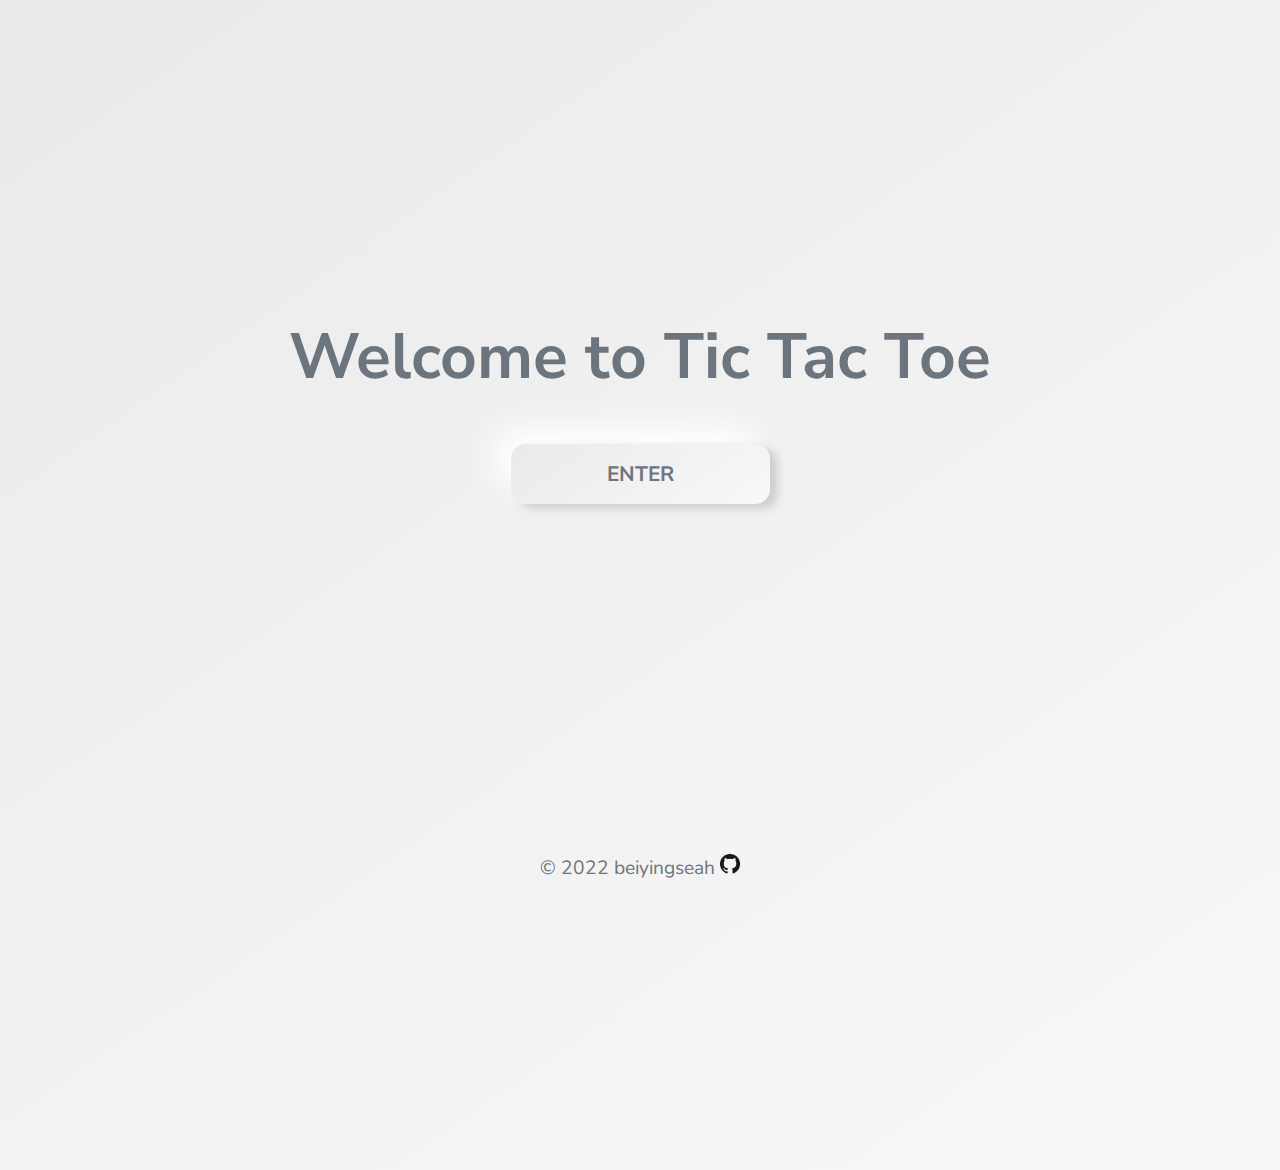
<file: index.html>
<!DOCTYPE html>
<html lang="en">
    <head>
        <meta charset="UTF-8">
        <meta name="viewport" content="width=device-width, initial-scale=1.0">
        <link rel="stylesheet" href="style.css">
        <link rel="icon" href="images/tic-tac-toe-hand-drawn-game.png">
        <script src="index.js" defer></script>
        <title>Tic Tac Toe | The Odin Project</title>
    </head>

    <body>
        <div id="startPageContainer">
            <h1>Welcome to Tic Tac Toe</h1>
            <button type="button" id="enterGameBtn">ENTER</button>
        </div>
    </body>


    <footer class='footer'>
        <p>© 2022 beiyingseah&nbsp</p>
        <a href='https://github.com/beiyingseah'>
          <img src='/images/GitHub-Mark-Dark_32px.png' alt='Github icon, a feline-cephalopod hybrid, known as Octocat.' width='20' height='20'> 
        </a>
    </footer>
</file>
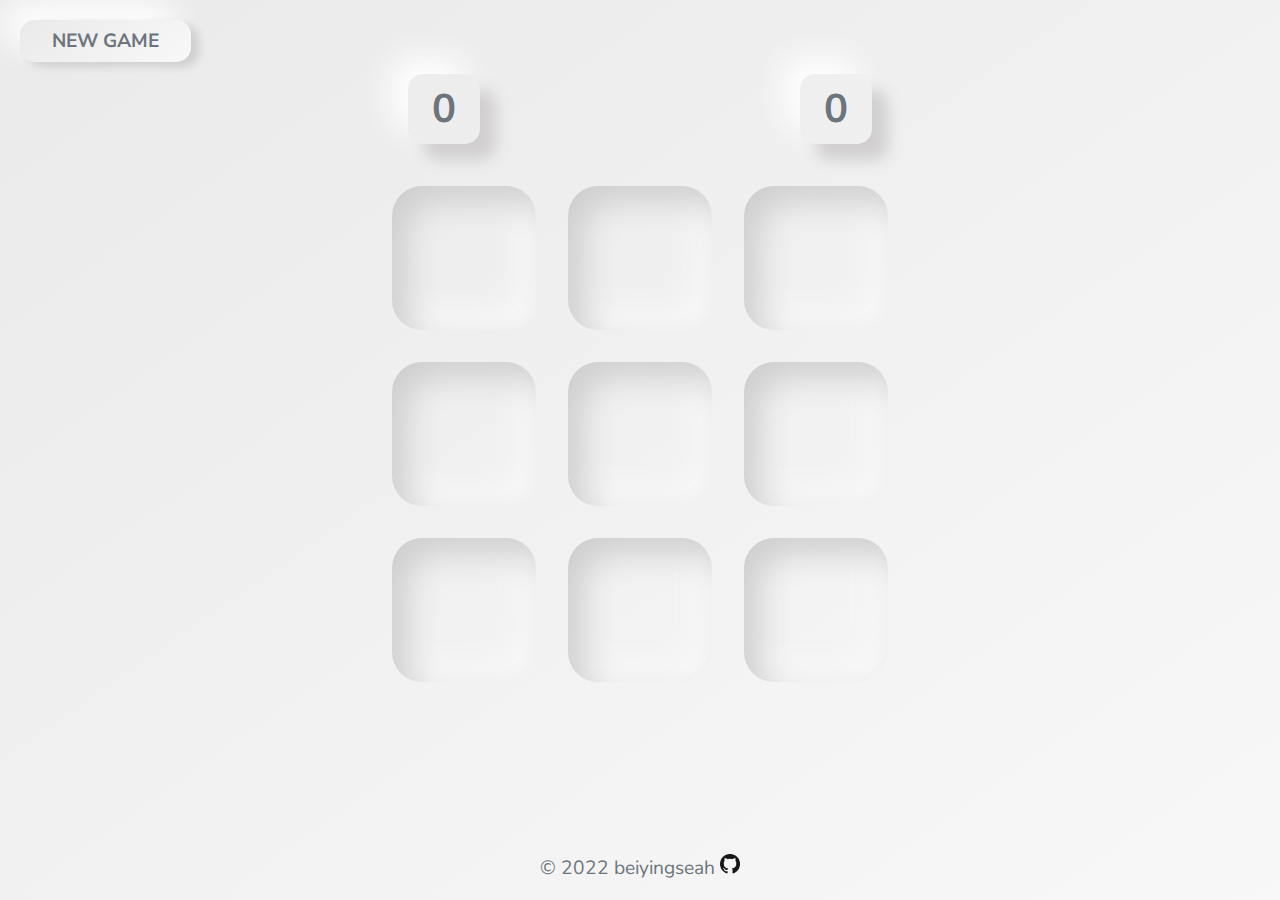
<file: pages/gameboard.html>
<!DOCTYPE html>
<html lang="en">
    <head>
        <meta charset="UTF-8">
        <meta name="viewport" content="width=device-width, initial-scale=1.0">
        <link rel="stylesheet" href="../style.css">
        <link rel="icon" href="/images/tic-tac-toe-hand-drawn-game.png">
        <script type="module" src="main.js" defer></script>
        <title>Tic Tac Toe | The Odin Project</title>
    </head>

    <body>
        <button type="button" class="new-game-btn">New Game</button>
        <div class="main-content">
            <div class="scoreBoard">
                <span id="p1scoreBoard">
                    <span id="p1Name">[p1Name - X]</span>
                    <span id="xScore">0</span>
                </span>
                <span id="p2scoreBoard">
                    <span id="circleScore">0</span>
                    <span id="p2Name">[p2Name - O]</span>
                </span>
            </div>

            <div class="board" id="board">
                <div class="cell" data-cell></div>
                <div class="cell" data-cell></div>
                <div class="cell" data-cell></div>
                <div class="cell" data-cell></div>
                <div class="cell" data-cell></div>
                <div class="cell" data-cell></div>
                <div class="cell" data-cell></div>
                <div class="cell" data-cell></div>
                <div class="cell" data-cell></div>
            </div>
        </div>

        <div class="modal" id="modalResult">
            <div class="modal-content">
                <p id="resultMessage"></p>
                <button type="button" class="new-game-btn">New Game</button>
                <button type="button" id="playAgainBtn">Play Again</button>
            </div>
        </div>
        
    </body>
    
    <footer class='footer'>
        <p>© 2022 beiyingseah&nbsp</p>
        <a href='https://github.com/beiyingseah'>
          <img src='../images/GitHub-Mark-Dark_32px.png' alt='Github icon, a feline-cephalopod hybrid, known as Octocat.' width='20' height='20'> 
        </a>
    </footer>

</html>
</file>
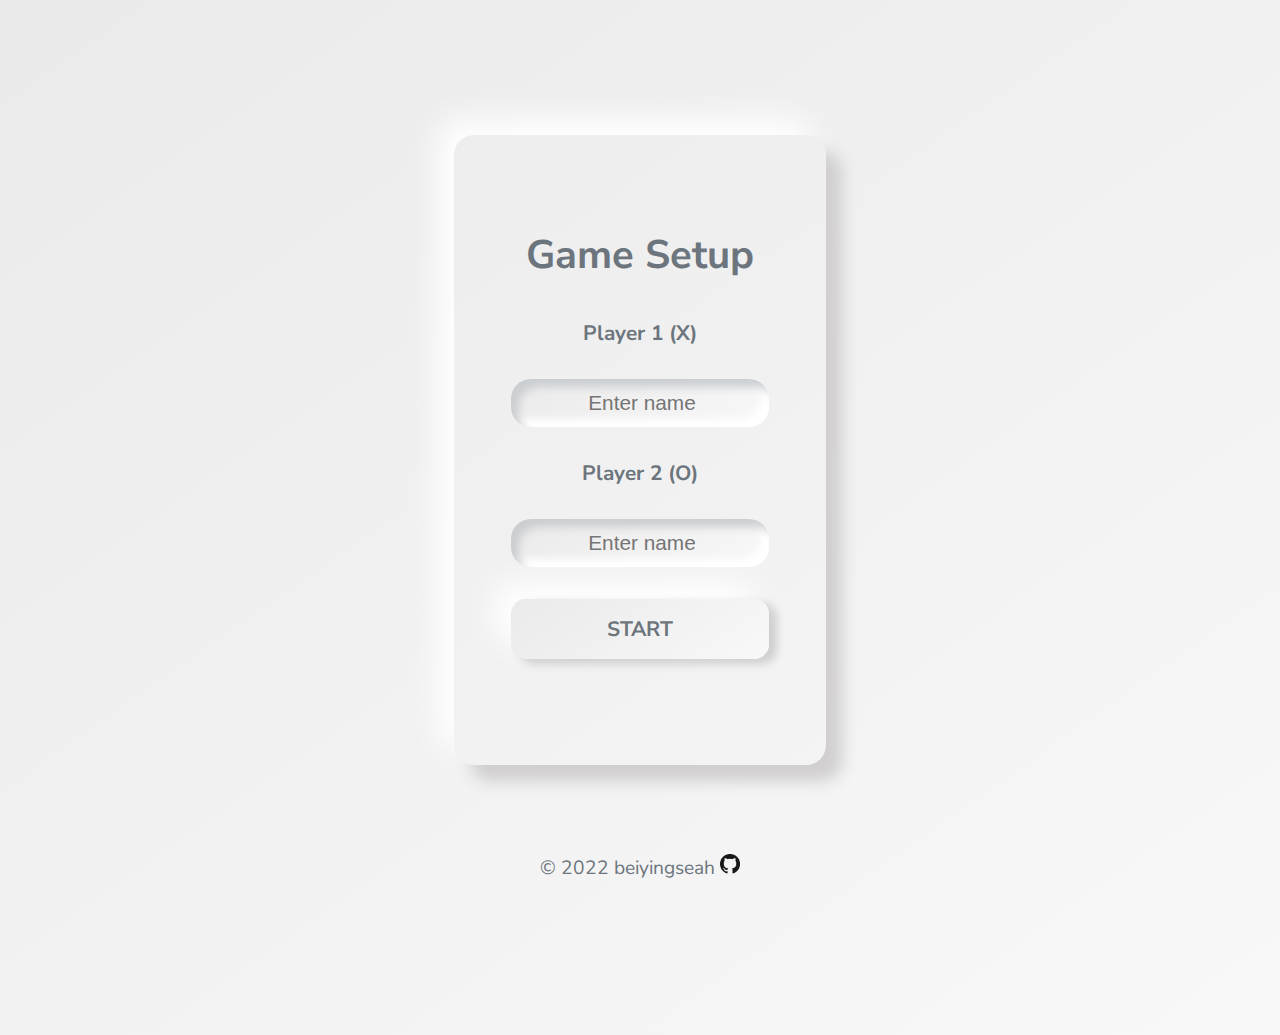
<file: pages/setup.html>
<!DOCTYPE html>
<html lang="en">
    <head>
        <meta charset="UTF-8">
        <meta name="viewport" content="width=device-width, initial-scale=1.0">
        <link rel="stylesheet" href="../style.css">
        <link rel="icon" href="/images/tic-tac-toe-hand-drawn-game.png">
        <script src="setup.js" defer></script>
        <title>Tic Tac Toe | The Odin Project</title>
    </head>

    <body>
        <form id='playerForm'>
            <h2 id="setupTitle">Game Setup</h2>
            <fieldset>
                <legend>Game Setup</legend> 
                <label for="p1Name">Player 1 (X)</label>
                <input required type="text" id="p1Name" name="p1Name" placeholder="Enter name" value="">
                <label for="p2Name">Player 2 (O)</label>
                <input required type="text" id="p2Name" name="p2Name" placeholder="Enter name" value="">
                <button id='startGameBtn' class='new-game-btn' type='submit'>Start</button>
            </fieldset>
        </form>
    </body>


    <footer class='footer'>
        <p>© 2022 beiyingseah&nbsp</p>
        <a href='https://github.com/beiyingseah'>
          <img src='../images/GitHub-Mark-Dark_32px.png' alt='Github icon, a feline-cephalopod hybrid, known as Octocat.' width='20' height='20'>
        </a>
    </footer>
</file>
<file: style.css>
@import url('https://fonts.googleapis.com/css2?family=Nunito+Sans:wght@200;300;400;600;700;800&display=swap');

/*** BASE ELEMENTS ***/

:root {
    --fnt-fm-default: 'Nunito Sans', sans-serif, Arial;

    /* Colour palette: font, cells, board */
    --clr-green: #2a9d8f;
    --clr-white: #fdfffc;
    --clr-dark-grey: #6c757d;
    --clr-medium-grey: #adb5bd;
    --clr-light-grey: #e8e8e8;
    
    /** KIV **/
    /* Neumorphic accents: background & shadows */
    --neu-bg-default: linear-gradient(145deg, #ebeaea, #f8f8f8);
    --neu-bg-down: #e8e8e8;
    --neu-bg-up: linear-gradient(145deg, #f8f8f8, #d1d1d1);
    --neu-shadow-default: 1rem 1rem 1rem #d0cece, -1rem -1rem 2rem #ffffff;
    --neu-shadow-input: inset 8px 8px 8px #cbced1, 
        inset -8px -8px 8px #ffffff;
    --neu-shadow-down: inset 1rem 1rem 2rem #cfcfcf,
        inset -1rem -1rem 2rem #f8f8f8;
    --neu-btn-shadow-default: 0.5rem 0.3rem 0.5rem #d0cece, -1rem -1rem 2rem #ffffff;
    --neu-btn-shadow-down: inset 1rem 1rem 2rem #cfcfcf,
        inset -1rem -1rem 2rem #f8f8f8;
    --clr-text-default: var(--clr-dark-grey);
    --clr-main-header-text: var(--clr-white);
    --clr-footer-text: var(--clr-dark-grey);
    --modal-bg-colour: var(--clr-white);
    
    /* Element sizes */
    font-size: 16px;
    --cell-size: 16vh; 
    --mark-size: calc(var(--cell-size) * 0.9); /* CSS function: calc() */

    /* Font sizes & boldness for different headings */
    --fnt-sz-main-header: 4rem;
    --fnt-sz-text-default: 1.3rem;
    --fnt-sz-footer-text: 1.2rem;
    --fnt-sz-scores-text: 2.5rem;
    --fnt-sz-settings-title: 2.5rem;
    --fnt-sz-result-text: 4rem;
    --fnt-wt-300: 300;
    --fnt-wt-400: 400;
    --fnt-wt-700: 700;

}

/* Setting up some basic box-sizing */
*, *::after, *::before {
    box-sizing: border-box;
}

body {
    /* Remove HTML's default styling  (CSS reset) */
    min-height: 100vh;
    margin: 0;
    background: var(--neu-bg-default);
    font-family: var(--fnt-fm-default);
    font-size: var(--fnt-sz-text-default);
    color: var(--clr-text-default);
}

/*** START.html ***/
#startPageContainer {
    display: flex;
    flex-direction: column;
    align-items: center;
    justify-content: center;
    margin-top: 30vh;
    font-size: var(--fnt-sz-main-header);
}

h1 {
    font-size: var(--fnt-sz-main-header);
    font-weight: var(--fnt-wt-700);
}

/*** SETUP.html ***/
form {
    display: flex;
    flex-direction: column;
    justify-content: center;
    align-items: center;
    row-gap: 30px;
    padding: 2rem;
    margin-top: 15vh;
    margin-left: auto;
    margin-right: auto;
    max-width: fit-content;
    height: 70vh;
    background-color: var(--neu-bg-default);
    box-shadow: var(--neu-shadow-default);
    border-radius: 20px;
}

#setupTitle {
    margin: 0;
    color: var(--clr-text-default);
    font-size: var(--fnt-sz-settings-title);
    font-weight: var(--fnt-wt-700);
}

fieldset {
    border: 0;
    margin: 0;
    width: 80%;
    display: flex;
    flex-direction: column;
    align-items: center;
    row-gap: 2rem;
    background-color: var(--neu-bg-default);
}

legend {
    display: none;
    margin: 0;
    padding: 0;
}

input {
    font-size: 0.9rem;
    padding-left: 6px;
    max-width: 100%;
    background: var(--neu-bg-default);
    border: none;
    width: 100%;
    height: 3rem;
    border-radius: 20px;
    box-shadow: var(--neu-shadow-input);
    text-align: center;
    font-size: var(--fnt-fm-default);
    color: var(--clr-text-default);
}

label {
    font-size: var(--fnt-sz-text-default);
    font-weight: var(--fnt-wt-700);
}

/*** BUTTONS ***/
button {
    cursor: pointer;
    font-size: var(--fnt-sz-text-default);
    font-family: inherit;
    font-weight: var(--fnt-wt-700);
    color: var(--clr-text-default);
    text-transform: uppercase;
    text-align: center;
    background: var(--neu-bg-default);
    box-shadow: var(--neu-btn-shadow-default);
    padding: 1rem 6rem;
    border-radius: 15px;
    border: none;
}

button:hover {
    background: var(--neu-bg-up);
}

button:active {
    box-shadow: var(--neu-btn-shadow-down);
}

body > .new-game-btn {
    margin: 20px;
    padding: 0.5rem 2rem; 
    font-size: var(--fnt-sz-footer-text);

}

/*** SCOREBOARD ***/
.main-content {
    display: flex;
    flex-direction: column;
    row-gap: 50px;
    width: fit-content;
    margin: auto;
    justify-content: center;
}

.scoreBoard {
    display: flex;
    justify-content: space-between;
    align-items: center;
    font-size: var(--fnt-sz-scores-text);
}

#p1scoreBoard, 
#p2scoreBoard {
    font-size: var(--fnt-sz-scores-text);
    font-weight: var(--fnt-wt-700);
    color: var(--clr-text-default);
}

#xScore, 
#circleScore {
    margin: 1rem;
    padding: 0.5rem 1.5rem;
    border-radius: 15px;
    box-shadow: var(--neu-shadow-default);
}


/*** GAMEBOARD ***/
.board { 
    display: grid;
    height: 60%; 
    justify-content: center; 
    align-content: center;
    grid-template-columns: repeat(3, auto);
    justify-items: center;
    align-items: center;
    gap: 2rem; 
    background-color: var(--neu-bg-default);
}

.cell {
    width: var(--cell-size);
    height: var(--cell-size);
    background-color: var(--neu-bg-up);
    box-shadow: var(--neu-shadow-down);
    border: none;
    border-radius: 30px;
    display: flex;
    justify-content: center;
    align-items: center;
    position: relative;
    cursor: pointer;
} 

.cell.win {
    background-color: var(--clr-green);
}

/** SYMBOLS/MARKERS **/
/* Markers are designed purely in CSS as opposed to text in HTML. 
With the text approach, you'd have to worry about font sizes and the symbols will depend on the font that you use. It's going to be hard to center. A third approach that avoids this complication is to simply use icons. */

/* Hover effect vis-a-vis gameboard state ('x' or 'circle''s turn) */
/* (Psst, most complex part of the CSS) */ 

.cell.x,
.cell.circle {
    cursor: not-allowed;
}

.cell.x::before,
.cell.x::after,
.cell.circle::before,
.cell.circle::after {
    background-color: black;
}

.board.x .cell:not(.x):not(.circle):hover::before,
.board.x .cell:not(.x):not(.circle):hover::after,
.board.circle .cell:not(.x):not(.circle):hover::before {
    background-color: lightgrey;
}

/* X SYMBOL */
.cell.x::before,
.cell.x::after,
.board.x .cell:not(.x):not(.circle):hover::before,
.board.x .cell:not(.x):not(.circle):hover::after {
    content: ''; 
    position: absolute;
    width: calc(var(--mark-size) * 0.15);
    height: var(--mark-size);
    background-color: var(--clr-dark-grey);
}  
 
.cell.x::before, 
.board.x .cell:not(.x):not(.circle):hover::before { 
    transform: rotate(45deg);
}

.cell.x::after,
.board.x .cell:not(.x):not(.circle):hover::after {
    transform: rotate(-45deg);
}

/* CIRCLE SYMBOL */
.cell.circle::before,
.cell.circle::after,
.board.circle .cell:not(.x):not(.circle):hover::before,
.board.circle .cell:not(.x):not(.circle):hover::after {
    content: ''; 
    position: absolute;
    border-radius: 50%;
}  

.cell.circle::before,
.board.circle .cell:not(.x):not(.circle):hover::before {
    width: var(--mark-size);
    height: var(--mark-size);
    background-color: var(--clr-dark-grey);
}

.cell.circle::after,
.board.circle .cell:not(.x):not(.circle):hover::after {
    width: calc(var(--mark-size) * 0.7);
    height: calc(var(--mark-size) * 0.7);
    background-color: var(--clr-light-grey);
}

.cell.circle.win::after {
    background-color: var(--clr-green);
}

/*** MODAL ***/ 
.modal {
    position: fixed;
    z-index: 1;
    left:0;
    top:0;
    height: 100%;
    width: 100%;
    overflow: auto;
    background-color: rgba(0,0,0,0.6);
    backdrop-filter: blur(5px);
    display:none;
}

.modal-content {
    height: 50vh;
    display: flex;
    flex-direction: column;
    justify-content: center;
    align-content: center;
    row-gap: 2rem;
    margin: auto;
    animation-name: modalopen;
    animation-duration: 0.5s;
    border-radius: 10px;
}

#resultMessage {
    color: white;
    font-size: var( --fnt-sz-result-text);
    margin: 0;
}

.modal-content button {
    max-width: 60%;
    margin-left: auto;
    margin-right: auto;
}

@keyframes modalopen{
    from {opacity: 0}
    to {opacity: 1}
}

/*** FOOTER ***/
.footer {
    position: absolute;
    left: 0;
    bottom: 0;
    width: 100%;
    font-size: var(--fnt-sz-footer-text);
    color: var(--clr-footer-text);
    display: flex;
    justify-content: center;
    align-items: center;
}
</file>
